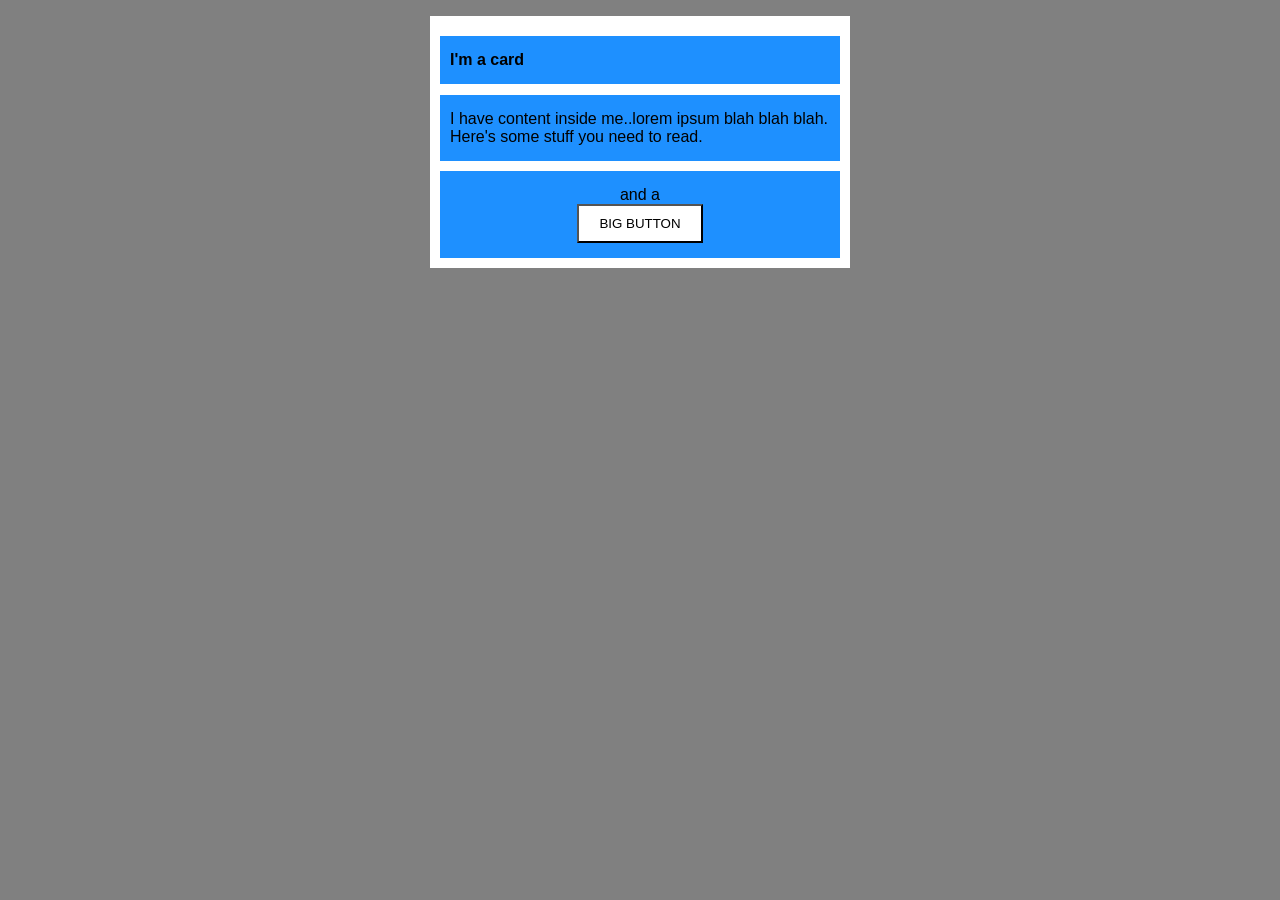
<file: foundations/block-and-inline/02-margin-and-padding-2/index.html>
<!DOCTYPE html>
<html lang="en">

<head>
  <meta charset="UTF-8">
  <meta http-equiv="X-UA-Compatible" content="IE=edge">
  <meta name="viewport" content="width=device-width, initial-scale=1.0">
  <title>Margin and Padding exercise 2</title>
  <link rel="stylesheet" href="style.css">
</head>

<body>
  <div class="card">
    <h1 class="title">I'm a card</h1>
    <div class="content">I have content inside me..lorem ipsum blah blah blah. Here's some stuff you need to read.</div>
    <div class="button-container"><span>and a</span> <button>BIG BUTTON</button></div>
  </div>
</body>

</html>
</file>
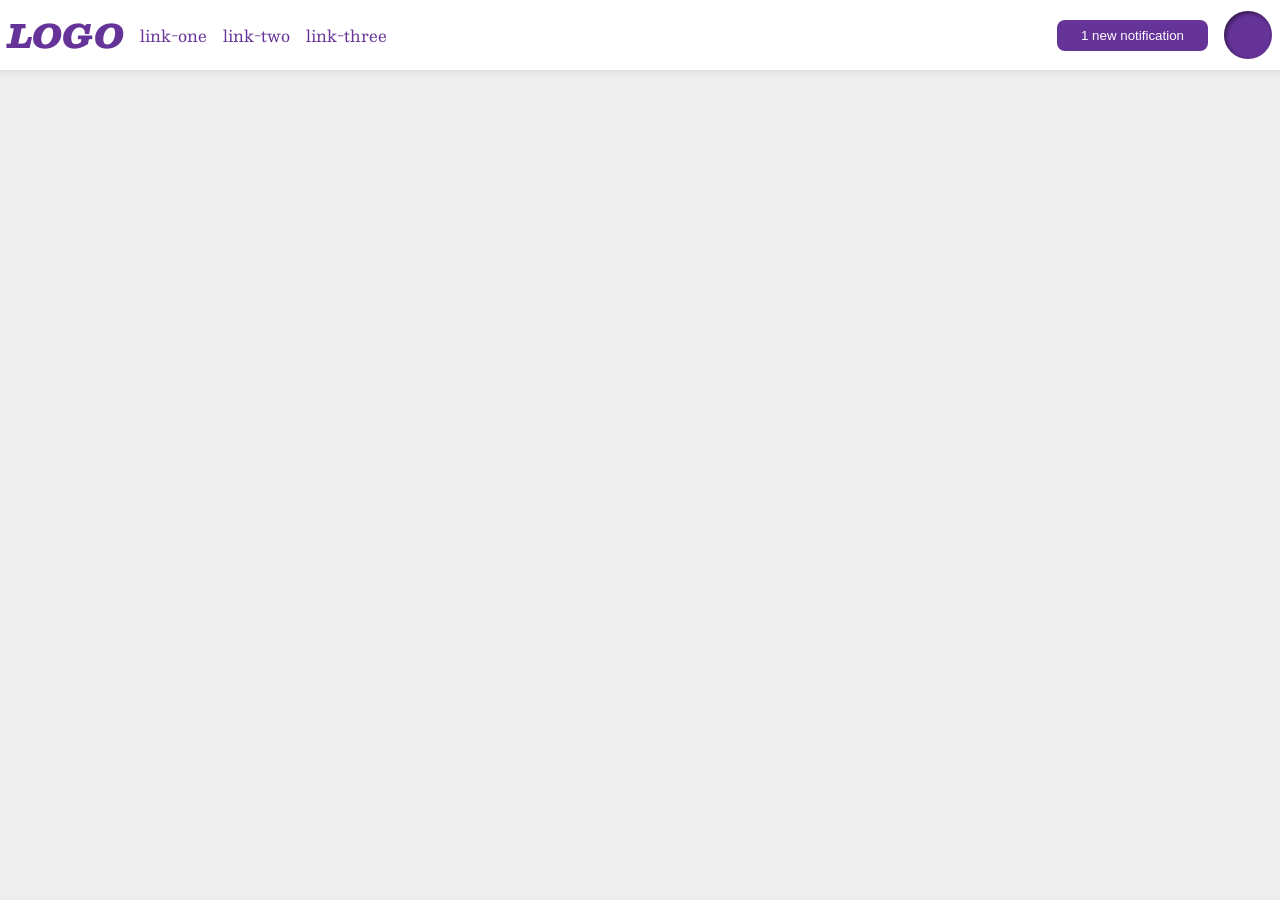
<file: foundations/flex/03-flex-header-2/index.html>
<!DOCTYPE html>
<html lang="en">

<head>
  <meta charset="UTF-8">
  <meta http-equiv="X-UA-Compatible" content="IE=edge">
  <meta name="viewport" content="width=device-width, initial-scale=1.0">
  <title>Flex Header 2</title>
  <link rel="stylesheet" href="style.css">
</head>

<body>
  <div class="header">
    <div class="left">
      <div class="logo">
        LOGO
      </div>
      <ul class="links">
        <li><a href="https://google.com">link-one</a></li>
        <li><a href="https://google.com">link-two</a></li>
        <li><a href="https://google.com">link-three</a></li>
      </ul>
    </div>
    <button class="notifications">
      1 new notification
    </button>
    <div class="profile-image"></div>
  </div>
</body>

</html>
</file>
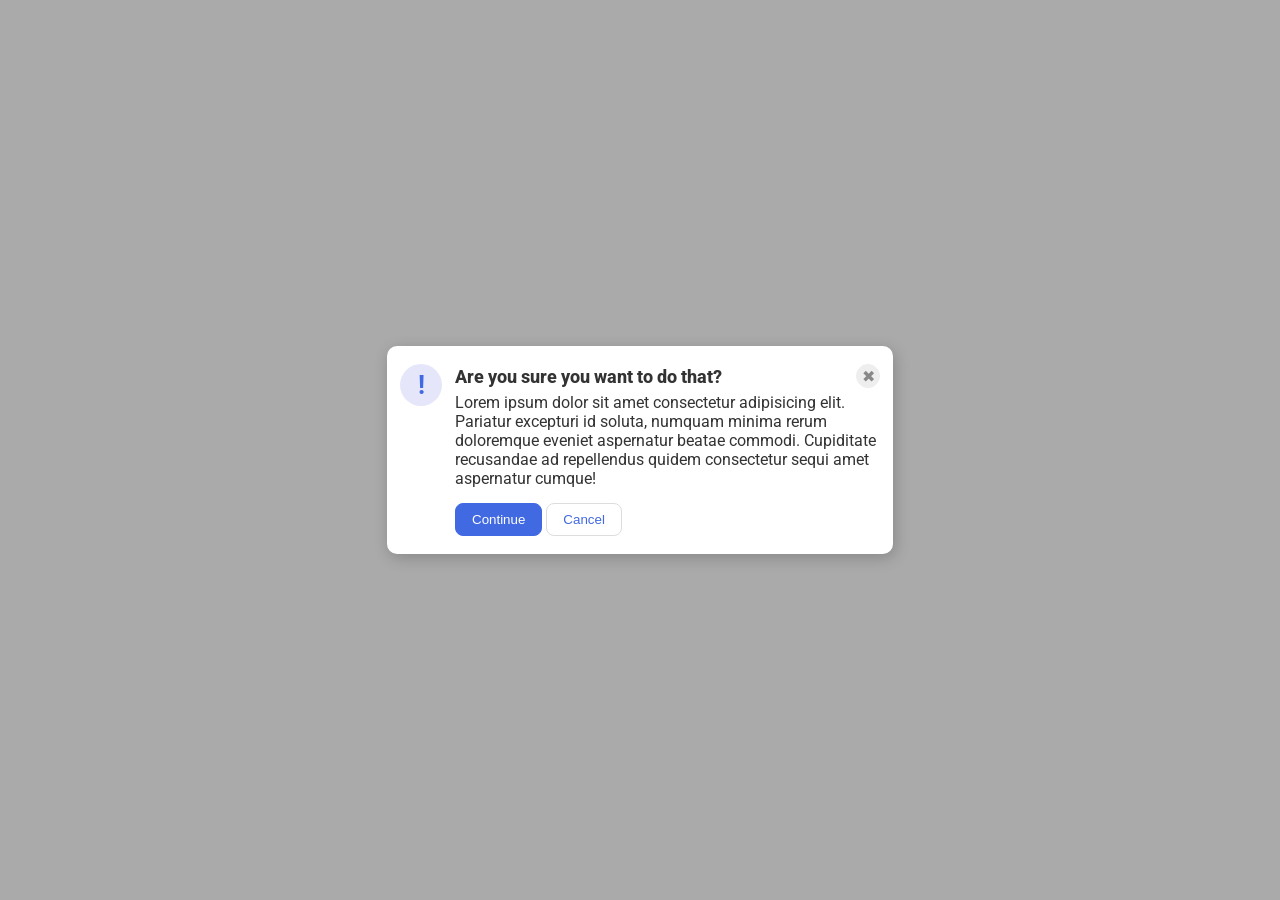
<file: foundations/flex/05-flex-modal/index.html>
<!DOCTYPE html>
<html lang="en">

<head>
  <meta charset="UTF-8">
  <meta http-equiv="X-UA-Compatible" content="IE=edge">
  <meta name="viewport" content="width=device-width, initial-scale=1.0">
  <link rel="stylesheet" href="style.css">
  <title>Modal</title>
</head>

<body>
  <div class="modal">
    <div class="icon">!</div>
    <div class="container">
      <div class="title-container">
        <div class="header">Are you sure you want to do that?</div>
        <button class="close-button">✖</button>
      </div>
      <div class="text">Lorem ipsum dolor sit amet consectetur adipisicing elit. Pariatur excepturi id soluta, numquam
        minima rerum doloremque eveniet aspernatur beatae commodi. Cupiditate recusandae ad repellendus quidem
        consectetur
        sequi amet aspernatur cumque!</div>
      <div class="btns">
        <button class="continue">Continue</button>
        <button class="cancel">Cancel</button>
      </div>
    </div>
  </div>
</body>

</html>
</file>
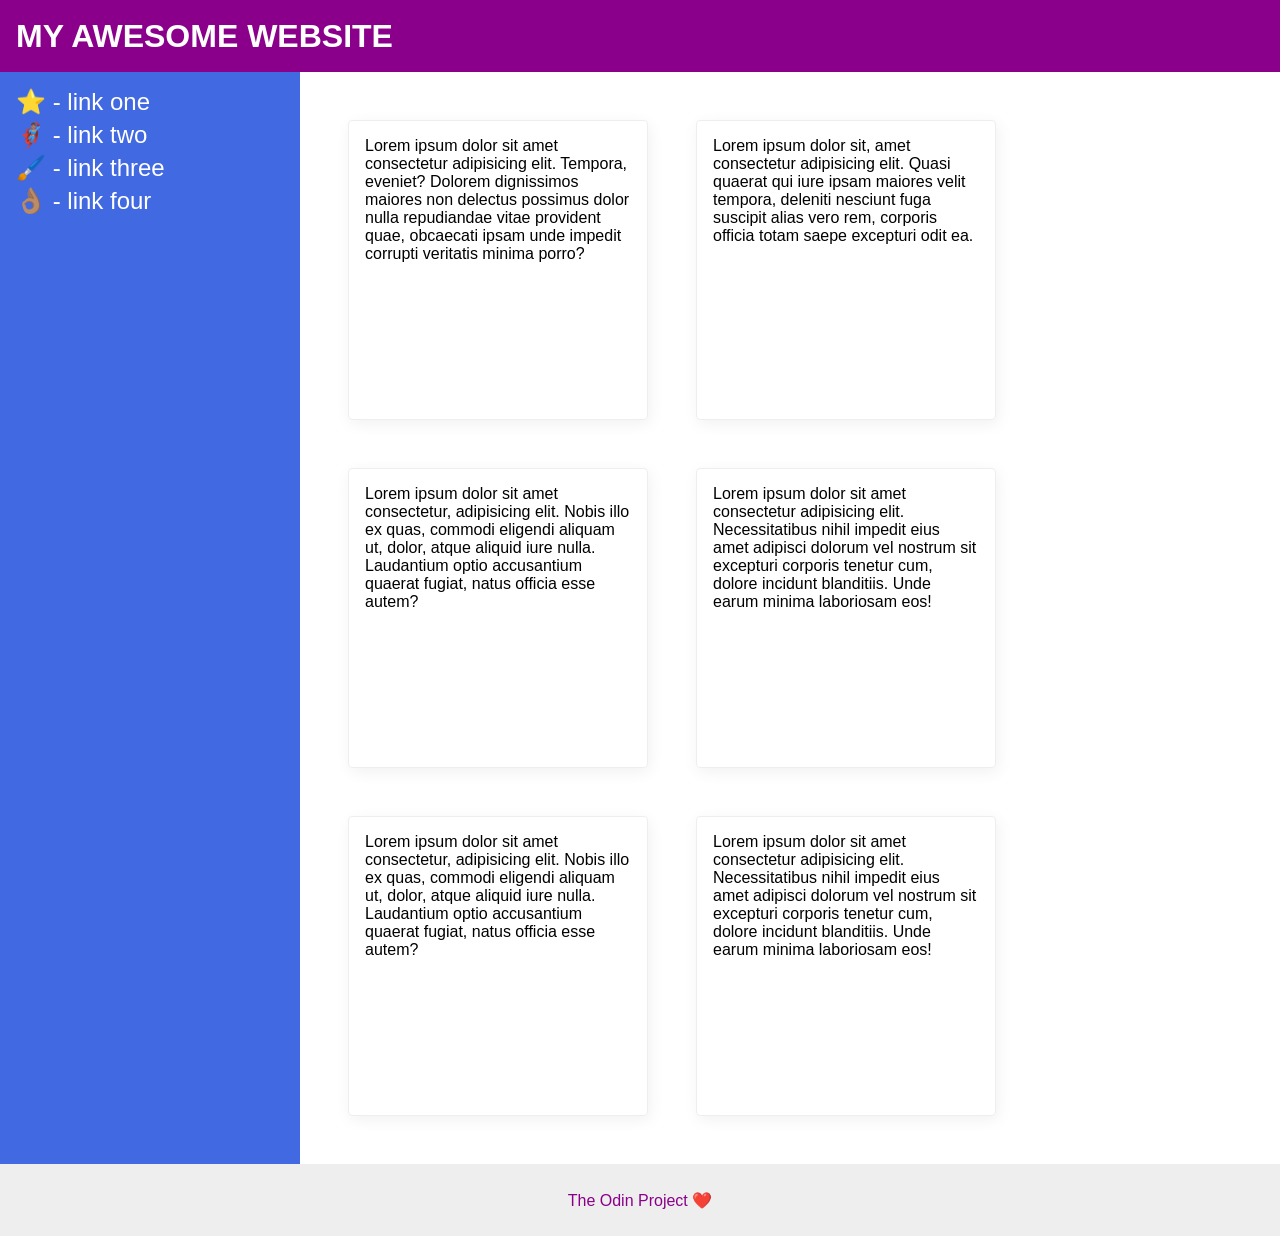
<file: foundations/flex/07-flex-layout-2/index.html>
<!doctype html>
<html lang="en">
	<head>
		<meta charset="UTF-8" />
		<meta http-equiv="X-UA-Compatible" content="IE=edge" />
		<meta name="viewport" content="width=device-width, initial-scale=1.0" />
		<title>The Holy Grail</title>
		<link rel="stylesheet" href="style.css" />
	</head>
	<body>
		<div class="header">MY AWESOME WEBSITE</div>
		<div class="main-container">
			<div class="sidebar">
				<ul>
					<li><a href="#">⭐ - link one</a></li>
					<li><a href="#">🦸🏽‍♂️ - link two</a></li>
					<li><a href="#">🖌️ - link three</a></li>
					<li><a href="#">👌🏽 - link four</a></li>
				</ul>
			</div>
			<div class="card-container">
				<div class="card">
					Lorem ipsum dolor sit amet consectetur adipisicing elit.
					Tempora, eveniet? Dolorem dignissimos maiores non delectus
					possimus dolor nulla repudiandae vitae provident quae,
					obcaecati ipsam unde impedit corrupti veritatis minima
					porro?
				</div>
				<div class="card">
					Lorem ipsum dolor sit, amet consectetur adipisicing elit.
					Quasi quaerat qui iure ipsam maiores velit tempora, deleniti
					nesciunt fuga suscipit alias vero rem, corporis officia
					totam saepe excepturi odit ea.
				</div>
				<div class="card">
					Lorem ipsum dolor sit amet consectetur, adipisicing elit.
					Nobis illo ex quas, commodi eligendi aliquam ut, dolor,
					atque aliquid iure nulla. Laudantium optio accusantium
					quaerat fugiat, natus officia esse autem?
				</div>
				<div class="card">
					Lorem ipsum dolor sit amet consectetur adipisicing elit.
					Necessitatibus nihil impedit eius amet adipisci dolorum vel
					nostrum sit excepturi corporis tenetur cum, dolore incidunt
					blanditiis. Unde earum minima laboriosam eos!
				</div>
				<div class="card">
					Lorem ipsum dolor sit amet consectetur, adipisicing elit.
					Nobis illo ex quas, commodi eligendi aliquam ut, dolor,
					atque aliquid iure nulla. Laudantium optio accusantium
					quaerat fugiat, natus officia esse autem?
				</div>
				<div class="card">
					Lorem ipsum dolor sit amet consectetur adipisicing elit.
					Necessitatibus nihil impedit eius amet adipisci dolorum vel
					nostrum sit excepturi corporis tenetur cum, dolore incidunt
					blanditiis. Unde earum minima laboriosam eos!
				</div>
			</div>
		</div>
		<div class="footer">The Odin Project ❤️</div>
	</body>
</html>
</file>
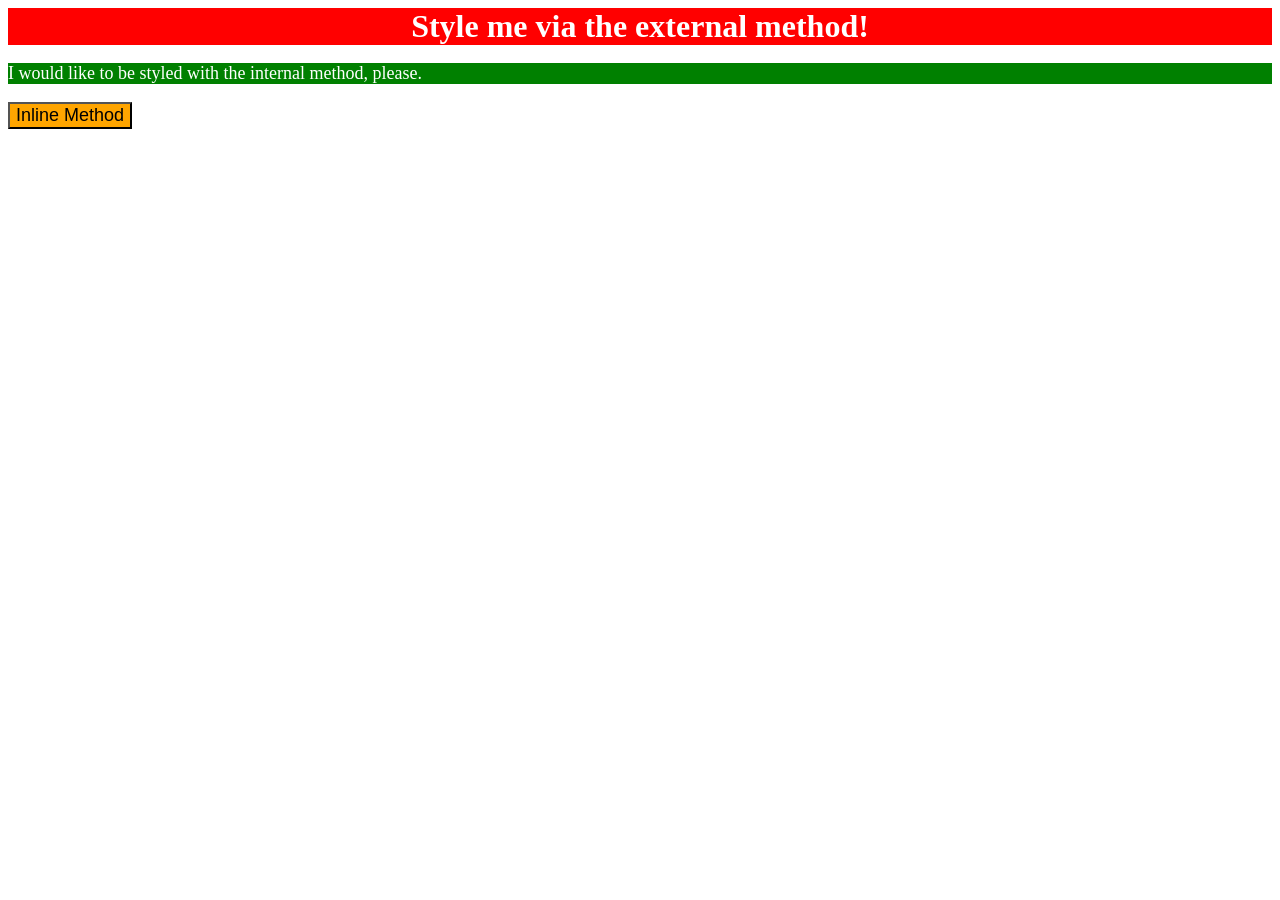
<file: foundations/intro-to-css/01-css-methods/index.html>
<!DOCTYPE html>
<html lang="en">

<head>
  <meta charset="UTF-8">
  <meta http-equiv="X-UA-Compatible" content="IE=edge">
  <meta name="viewport" content="width=device-width, initial-scale=1.0">
  <title>Methods for Adding CSS</title>
  <link rel="stylesheet" href="styles.css">
  <style>
    p {
      background-color: green;
      color: white;
      font-size: 18px;
    }
  </style>
</head>

<body>
  <div>Style me via the external method!</div>
  <p>I would like to be styled with the internal method, please.</p>
  <button style="background-color: orange; font-size: 18px;">Inline Method</button>
</body>

</html>
</file>
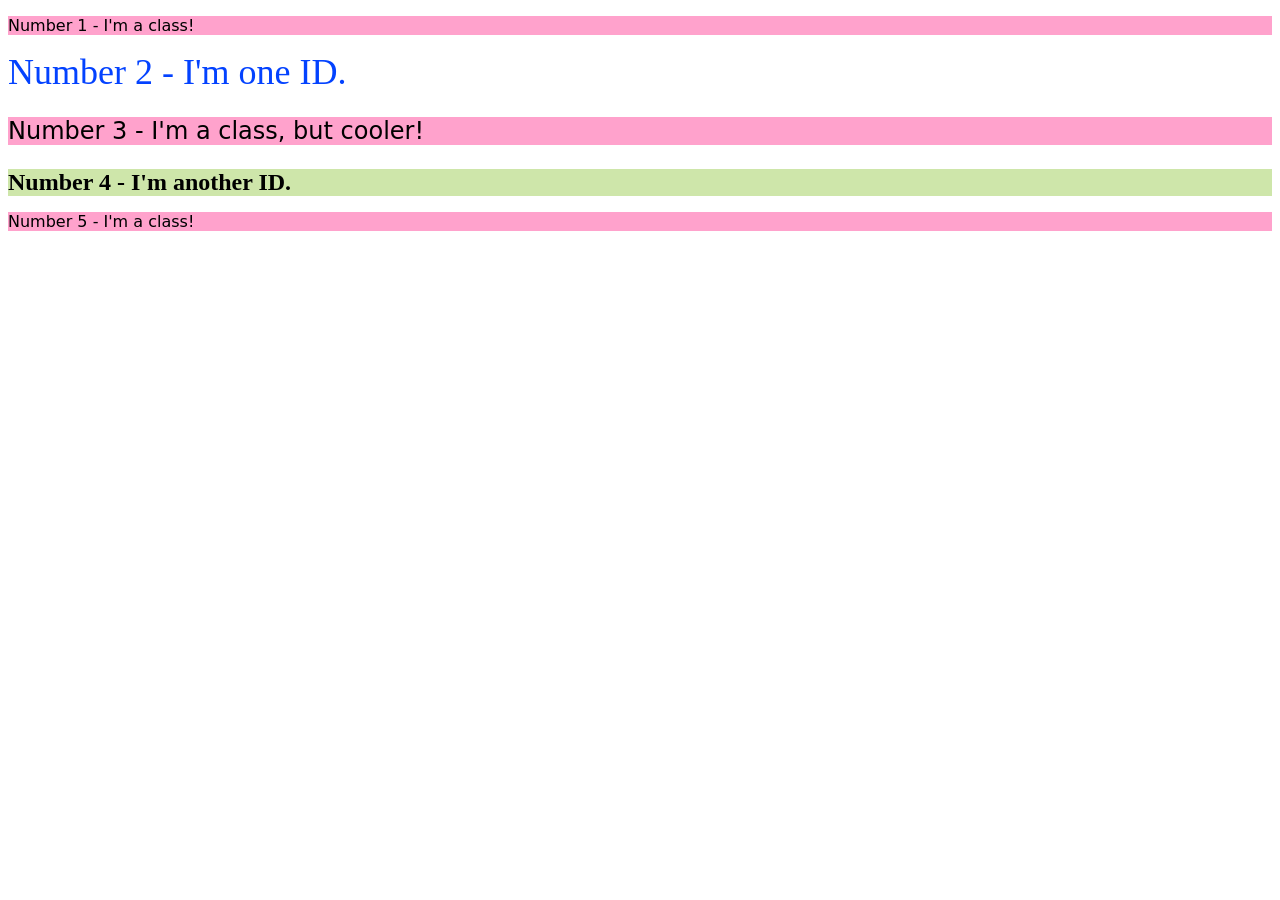
<file: foundations/intro-to-css/02-class-id-selectors/index.html>
<!DOCTYPE html>
<html lang="en">

<head>
  <meta charset="UTF-8">
  <meta http-equiv="X-UA-Compatible" content="IE=edge">
  <meta name="viewport" content="width=device-width, initial-scale=1.0">
  <title>Class and ID Selectors</title>
  <link rel="stylesheet" href="style.css">
</head>

<body>
  <p class="red">Number 1 - I'm a class!</p>
  <div id="div-1">Number 2 - I'm one ID.</div>
  <p class="red bigger">Number 3 - I'm a class, but cooler!</p>
  <div id="div-2">Number 4 - I'm another ID.</div>
  <p class="red">Number 5 - I'm a class!</p>
</body>

</html>
</file>
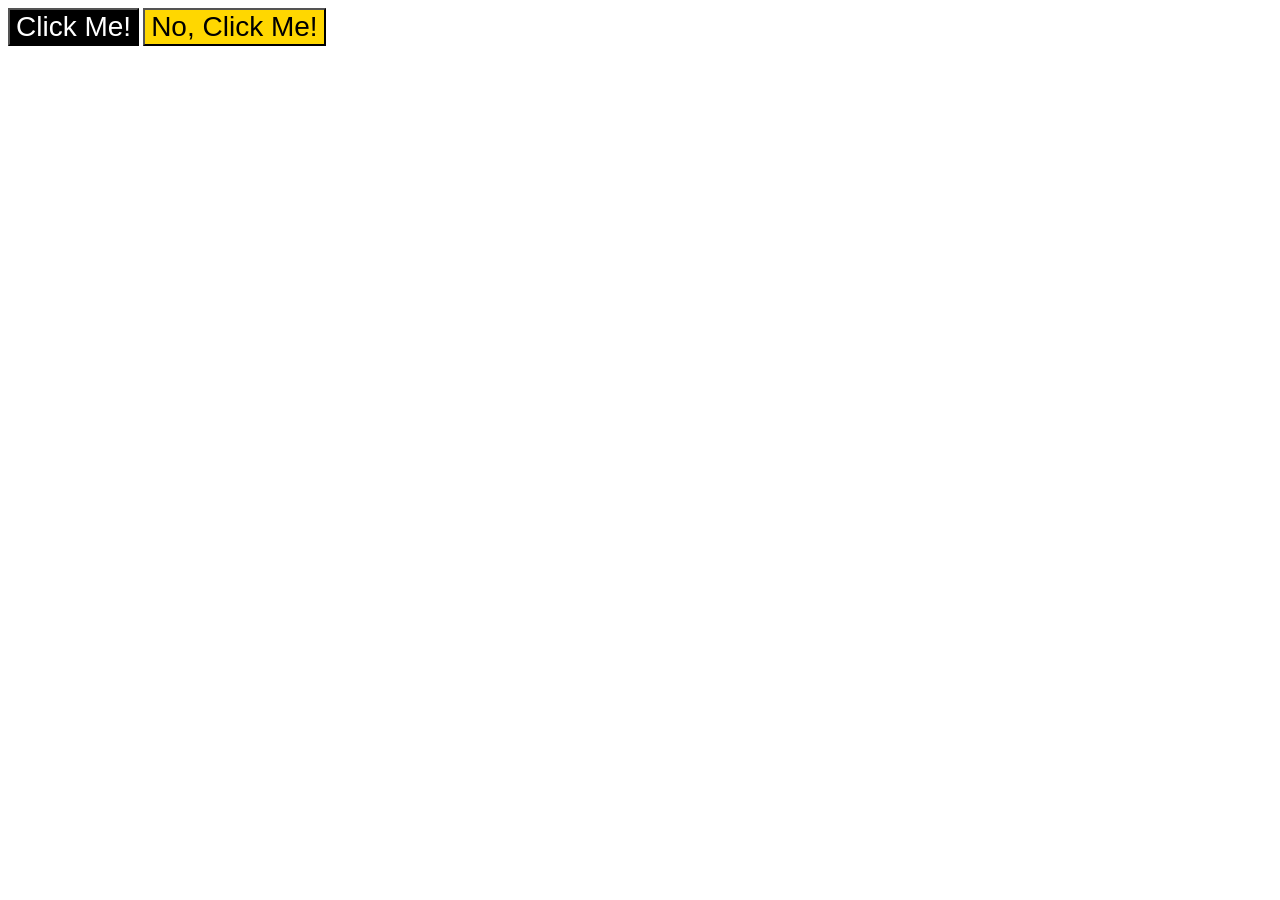
<file: foundations/intro-to-css/03-grouping-selectors/index.html>
<!DOCTYPE html>
<html lang="en">

<head>
  <meta charset="UTF-8">
  <meta http-equiv="X-UA-Compatible" content="IE=edge">
  <meta name="viewport" content="width=device-width, initial-scale=1.0">
  <title>Grouping Selectors</title>
  <link rel="stylesheet" href="style.css">
</head>

<body>
  <button class="btn-1">Click Me!</button>
  <button class="btn-2">No, Click Me!</button>
</body>

</html>
</file>
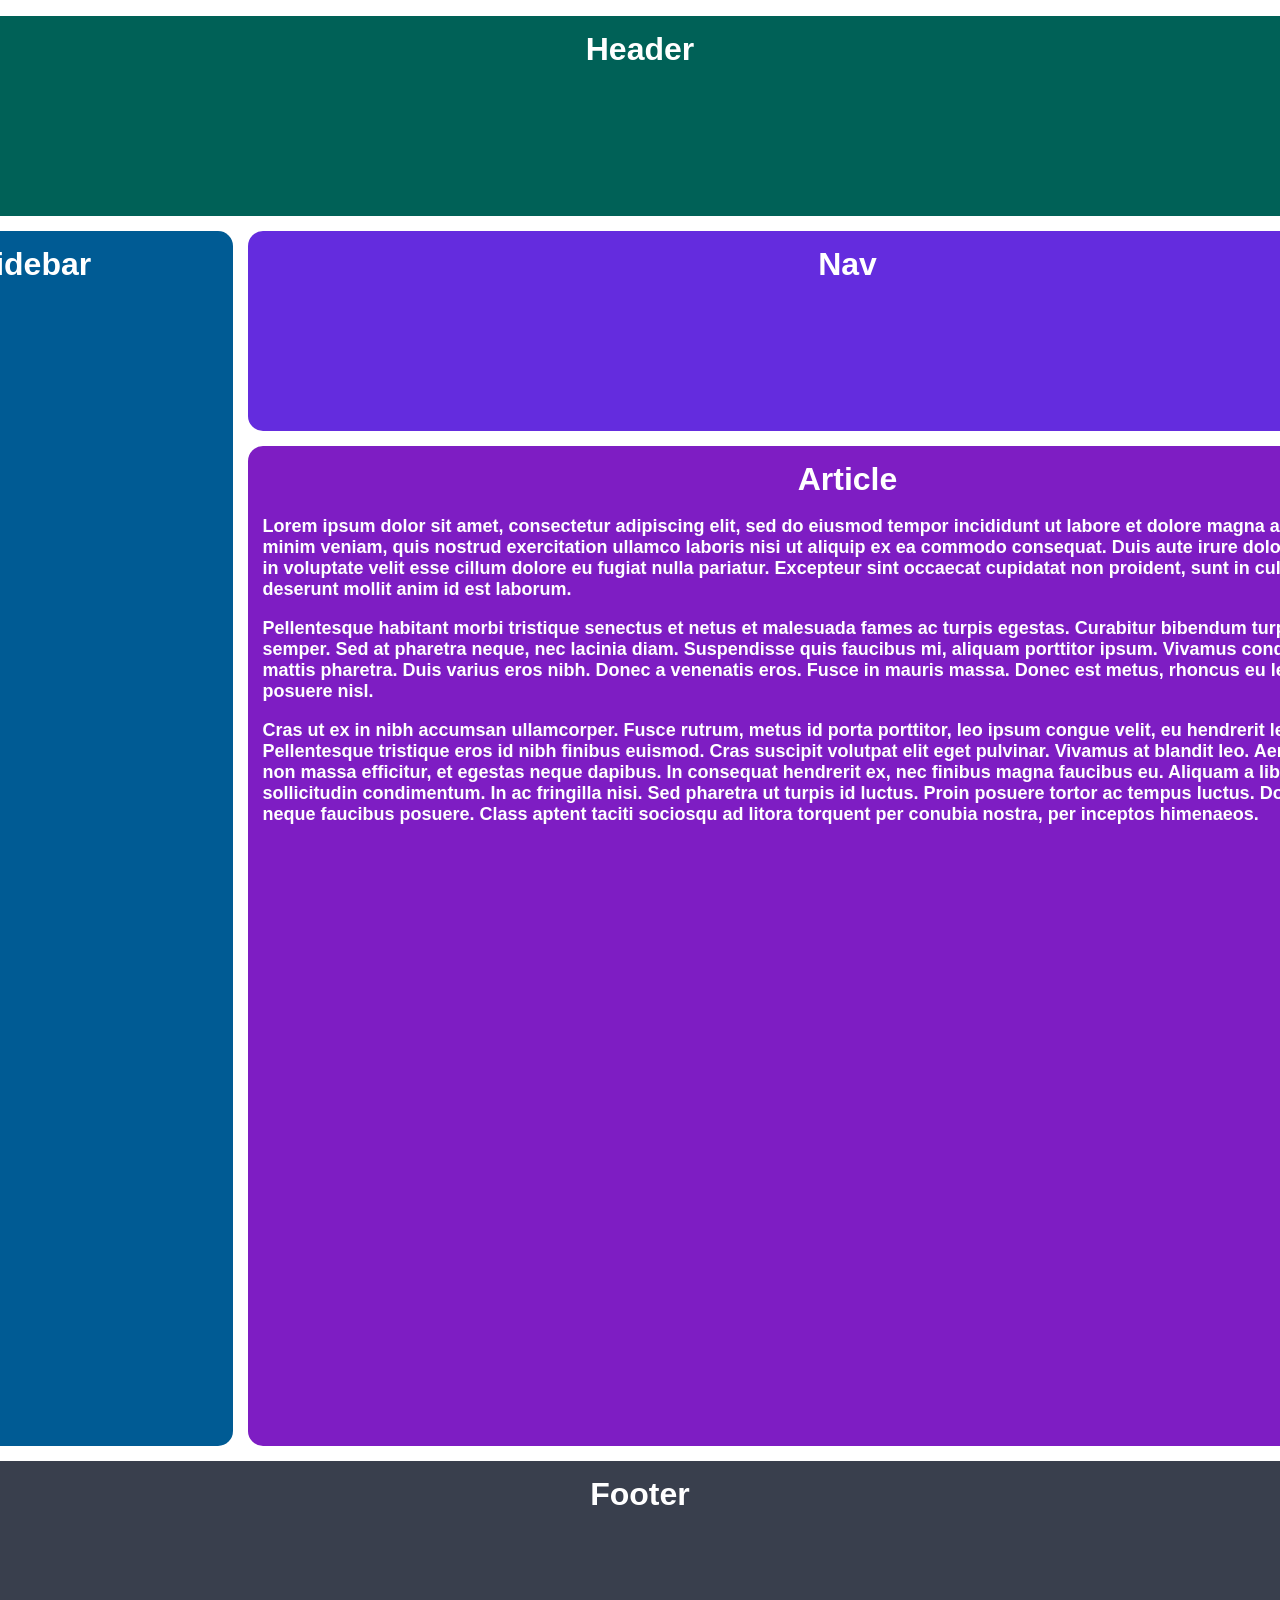
<file: intermediate-html-css/positioning-grid/01-basic-holy-grail/index.html>
<!doctype html>
<html lang="en">
	<head>
		<meta charset="UTF-8" />
		<meta http-equiv="X-UA-Compatible" content="IE=edge" />
		<meta name="viewport" content="width=device-width, initial-scale=1.0" />
		<title>The Holy Grail</title>
		<link rel="stylesheet" href="style.css" />
	</head>
	<body>
		<div class="container">
			<div class="header">Header</div>
			<div class="sidebar">Sidebar</div>
			<div class="nav">Nav</div>
			<div class="article">
				Article
				<p>
					Lorem ipsum dolor sit amet, consectetur adipiscing elit, sed
					do eiusmod tempor incididunt ut labore et dolore magna
					aliqua. Ut enim ad minim veniam, quis nostrud exercitation
					ullamco laboris nisi ut aliquip ex ea commodo consequat.
					Duis aute irure dolor in reprehenderit in voluptate velit
					esse cillum dolore eu fugiat nulla pariatur. Excepteur sint
					occaecat cupidatat non proident, sunt in culpa qui officia
					deserunt mollit anim id est laborum.
				</p>
				<p>
					Pellentesque habitant morbi tristique senectus et netus et
					malesuada fames ac turpis egestas. Curabitur bibendum turpis
					quis interdum semper. Sed at pharetra neque, nec lacinia
					diam. Suspendisse quis faucibus mi, aliquam porttitor ipsum.
					Vivamus condimentum eros id mattis pharetra. Duis varius
					eros nibh. Donec a venenatis eros. Fusce in mauris massa.
					Donec est metus, rhoncus eu leo sed, aliquet posuere nisl.
				</p>
				<p>
					Cras ut ex in nibh accumsan ullamcorper. Fusce rutrum, metus
					id porta porttitor, leo ipsum congue velit, eu hendrerit
					lectus nisi a odio. Pellentesque tristique eros id nibh
					finibus euismod. Cras suscipit volutpat elit eget pulvinar.
					Vivamus at blandit leo. Aenean sodales ex non massa
					efficitur, et egestas neque dapibus. In consequat hendrerit
					ex, nec finibus magna faucibus eu. Aliquam a libero non erat
					sollicitudin condimentum. In ac fringilla nisi. Sed pharetra
					ut turpis id luctus. Proin posuere tortor ac tempus luctus.
					Donec vitae est et neque faucibus posuere. Class aptent
					taciti sociosqu ad litora torquent per conubia nostra, per
					inceptos himenaeos.
				</p>
			</div>
			<div class="footer">Footer</div>
		</div>
	</body>
</html>
</file>
<file: foundations/block-and-inline/02-margin-and-padding-2/style.css>
body {
	background: gray;
	font-family: sans-serif;
}

.card {
	width: 400px;
	background: white;
	margin: 16px auto;
	padding: 10px;
}

.title,
.content,
.button-container {
	font-size: 16px;
	background: dodgerblue;
	margin-top: 10px;
	padding: 15px 10px;
}

.button-container {
	text-align: center;
}

.button-container button {
	background: white;
	display: inline-block;
	padding: 10px 20px;
}

.button-container span {
	display: block;
}
</file>
<file: foundations/flex/03-flex-header-2/style.css>
/* this is some magical font-importing.  
you'll learn about it later. */
@import url("https://fonts.googleapis.com/css2?family=Besley:ital,wght@0,400;1,900&display=swap");

body {
	margin: 0;
	background: #eee;
	font-family: Besley, serif;
}

.header {
	background: white;
	border-bottom: 1px solid #ddd;
	box-shadow: 0 0 8px rgba(0, 0, 0, 0.1);
	display: flex;
	align-items: center;
	padding: 8px;
	gap: 16px;
}

.left {
	margin-right: auto;
	display: flex;
	align-items: center;
	gap: 16px;
}

.profile-image {
	background: rebeccapurple;
	box-shadow: inset 2px 2px 4px rgba(0, 0, 0, 0.5);
	border-radius: 50%;
	width: 48px;
	height: 48px;
}

.logo {
	color: rebeccapurple;
	font-size: 32px;
	font-weight: 900;
	font-style: italic;
}

button {
	border: none;
	border-radius: 8px;
	background: rebeccapurple;
	color: white;
	padding: 8px 24px;
}

a {
	/* this removes the line under our links */
	text-decoration: none;
	color: rebeccapurple;
}

ul {
	list-style-type: none;
	display: flex;
	gap: 16px;
	padding: 0;
	margin: 0;
}
</file>
<file: foundations/flex/05-flex-modal/style.css>
@import url("https://fonts.googleapis.com/css2?family=Roboto:wght@400;700&display=swap");

html,
body {
	height: 100%;
}

body {
	font-family: Roboto, sans-serif;
	margin: 0;
	background: #aaa;
	color: #333;
	/* I'll give you this one for free lol */
	display: flex;
	align-items: center;
	justify-content: center;
}

.modal {
	background: white;
	width: 480px;
	border-radius: 10px;
	box-shadow: 2px 4px 16px rgba(0, 0, 0, 0.2);
	display: flex;
	gap: 13px;
	padding: 18px 13px;
}

.icon {
	color: royalblue;
	font-size: 26px;
	font-weight: 700;
	background: lavender;
	width: 42px;
	height: 42px;
	border-radius: 50%;
	display: flex;
	align-items: center;
	justify-content: center;
	flex-shrink: 0;
}
.title-container {
	display: flex;
	justify-content: space-between;
	align-items: center;
	margin-bottom: 5px;
	font-size: 18px;
	font-weight: 800;
}

.close-button {
	background: #eee;
	border-radius: 50%;
	color: #888;
	font-weight: 400;
	font-size: 16px;
	height: 24px;
	width: 24px;
	display: flex;
	align-items: center;
	justify-content: center;
	flex-shrink: 0;
	border: 1px solid #eee;
	padding: 0;
}

/* AQUI YO TUVE UN EXTRA, podia solo darle margin al .text
sin crear otro div */
.btns {
	margin-top: 15px;
}

button {
	cursor: pointer;
	padding: 8px 16px;
	border-radius: 8px;
}

button.continue {
	background: royalblue;
	border: 1px solid royalblue;
	color: white;
}

button.cancel {
	background: white;
	border: 1px solid #ddd;
	color: royalblue;
}
</file>
<file: foundations/flex/07-flex-layout-2/style.css>
body {
	font-family:
		-apple-system, BlinkMacSystemFont, "Segoe UI", Roboto, Oxygen, Ubuntu,
		Cantarell, "Open Sans", "Helvetica Neue", sans-serif;
	margin: 0;
	min-height: 100vh;
	display: flex;
	flex-direction: column;
	justify-content: flex-start;
}

.header {
	height: 72px;
	background: darkmagenta;
	color: white;
	font-size: 32px;
	font-weight: 900;
	display: flex;
	/* justify-content: center; */
	align-items: center;
	padding: 0 16px;
}

.footer {
	height: 72px;
	background: #eee;
	color: darkmagenta;
	display: flex;
	align-items: center;
	justify-content: center;
}

.sidebar {
	width: 300px;
	background: royalblue;
	box-sizing: border-box;
	flex-basis: 300px;
	flex-shrink: 0;
	font-size: 24px;
	padding: 16px;
}

.sidebar ul {
	list-style: none;
	margin: 0;
	padding: 0;
}

ul li {
	margin-bottom: 5px;
}

.sidebar a {
	color: white;
	text-decoration: none;
}

.card-container {
	display: flex;
	flex-wrap: wrap;
	gap: 48px;
	padding: 48px;
}

.card {
	flex: 1 1 300px;
	min-height: 300px;
	max-width: 300px;
	border: 1px solid #eee;
	box-shadow: 2px 4px 16px rgba(0, 0, 0, 0.06);
	border-radius: 4px;
	padding: 16px;
	box-sizing: border-box;
}

.main-container {
	display: flex;
	flex-grow: 1;
}
</file>
<file: foundations/intro-to-css/01-css-methods/styles.css>
div {
	background-color: red;
	color: white;
	font-size: 32px;
	text-align: center;
	font-weight: bold;
}
</file>
<file: foundations/intro-to-css/02-class-id-selectors/style.css>
/* Add CSS Styling */

/* 
* **All odd numbered elements**: a light red/pink background, and a list of fonts containing `Verdana` and `DejaVu Sans` with `sans-serif` as a fallback
* **The second element**: blue text and a font size of 36px
* **The third element**: in addition to the styles for all odd numbered elements, add a font size of 24px
* **The fourth element**: a light green background, a font size of 24px, and bold
*/

.red {
	font-family: Verdana, "Dejavu Sans", sans-serif;
	background-color: rgb(255, 162, 204);
}

#div-1 {
	font-size: 36px;
	color: rgb(3, 66, 255);
}

#div-2 {
	font-size: 24px;
	background-color: rgb(206, 230, 170);
	font-weight: bold;
}
/* Cascading style sheets */
.bigger {
	font-size: 24px;
}
</file>
<file: foundations/intro-to-css/03-grouping-selectors/style.css>
.btn-1,
.btn-2 {
	font-size: 28px;
	font-family: Helvetica, "Times New Roman", sans-serif;
}

.btn-1 {
	color: #ffffff;
	background-color: #000000;
}

.btn-2 {
	background-color: #ffd700;
}
</file>
<file: intermediate-html-css/positioning-grid/01-basic-holy-grail/style.css>
body,
html {
	height: 100%;
	margin: 0;
}

.container {
	text-align: center;
	height: 100%;
	padding: 16px;
	box-sizing: border-box;
	display: grid;
	grid-template-columns: 400px 1200px;
	grid-template-rows: 200px 200px 1000px 200px;
	gap: 15px;
	justify-content: center;
}

.container div {
	padding: 15px;
	font-size: 32px;
	font-family: Helvetica;
	font-weight: bold;
	color: white;
	border-radius: 15px;
}

.header {
	background-color: #006157;
	grid-column: span 2;
}

.sidebar {
	background-color: #005b94;
	grid-row: 2 / span 2;
}

.nav {
	background-color: #642cde;
}

.article {
	background-color: #7e1dc3;
}

.footer {
	background-color: #393f4d;
	grid-column: span 2;
}

.article p {
	font-size: 18px;
	font-family: sans-serif;
	color: white;
	text-align: left;
}
</file>
